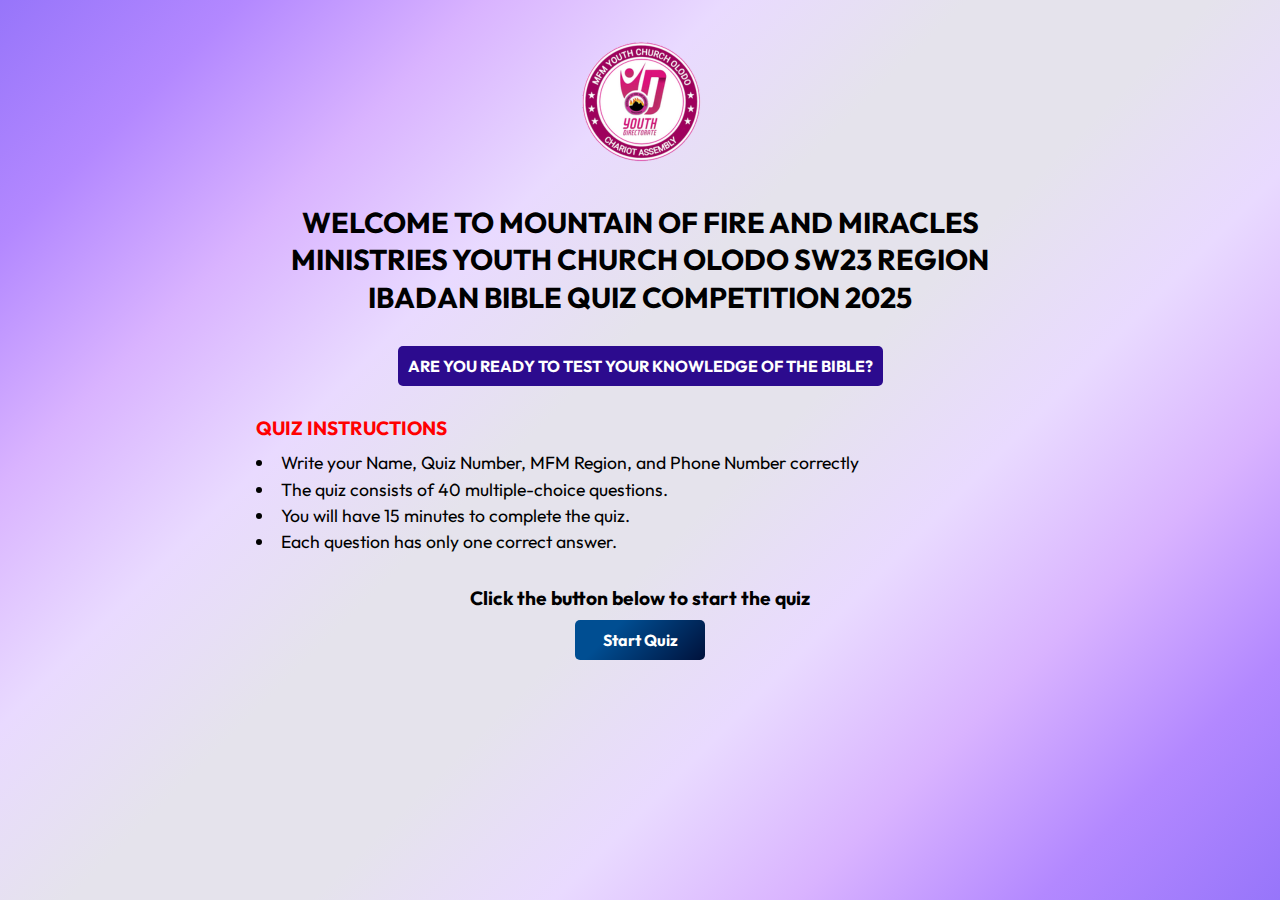
<file: index.html>
<!DOCTYPE html>
<html lang="en">
  <head>
    <meta charset="UTF-8" />
    <meta name="viewport" content="width=device-width, initial-scale=1.0" />
    <title>MFMYC OLODO QUIZ</title>
    <link rel="stylesheet" href="styles.css" />
    <link rel="icon" href="1 - Copy.png" type="image/x-icon" />
  </head>
  <body class="body1">
    <div class="landing-container">
      <div class="landing-content">
        <img src="1.png" alt="mfm olodo logo" class="logo"/>

        <h1>
          Welcome To Mountain Of Fire and Miracles Ministries Youth Church Olodo SW23 Region Ibadan BIBLE QUIZ competition 2025
        </h1>

        <p>Are you ready to test your knowledge of the Bible?</p>
      </div>

      <div class="quiz-instructions">
        <h2>Quiz Instructions</h2>
        <!-- <p>
          Before you begin the quiz, please read the following instructions
          carefully:
        </p> -->

        <ul>
          <li>
            Write your
            <span class="notices"
              >Name, Quiz Number, MFM Region, and Phone Number</span
            >
            correctly
          </li>
          <li>The quiz consists of 40 multiple-choice questions.</li>
          <li>
            You will have <span class="notices">15 minutes</span> to complete
            the quiz.
          </li>
          <li>Each question has only one correct answer.</li>
          
        </ul>
      </div>

      <p class="to-start">Click the button below to start the quiz</p>
     

      <div class="start-quiz">
        
          <a href="User-Info.html" class="start-quiz-btn" >Start Quiz</a>
        
      </div>

    </div>
  </body>
</html>
</file>
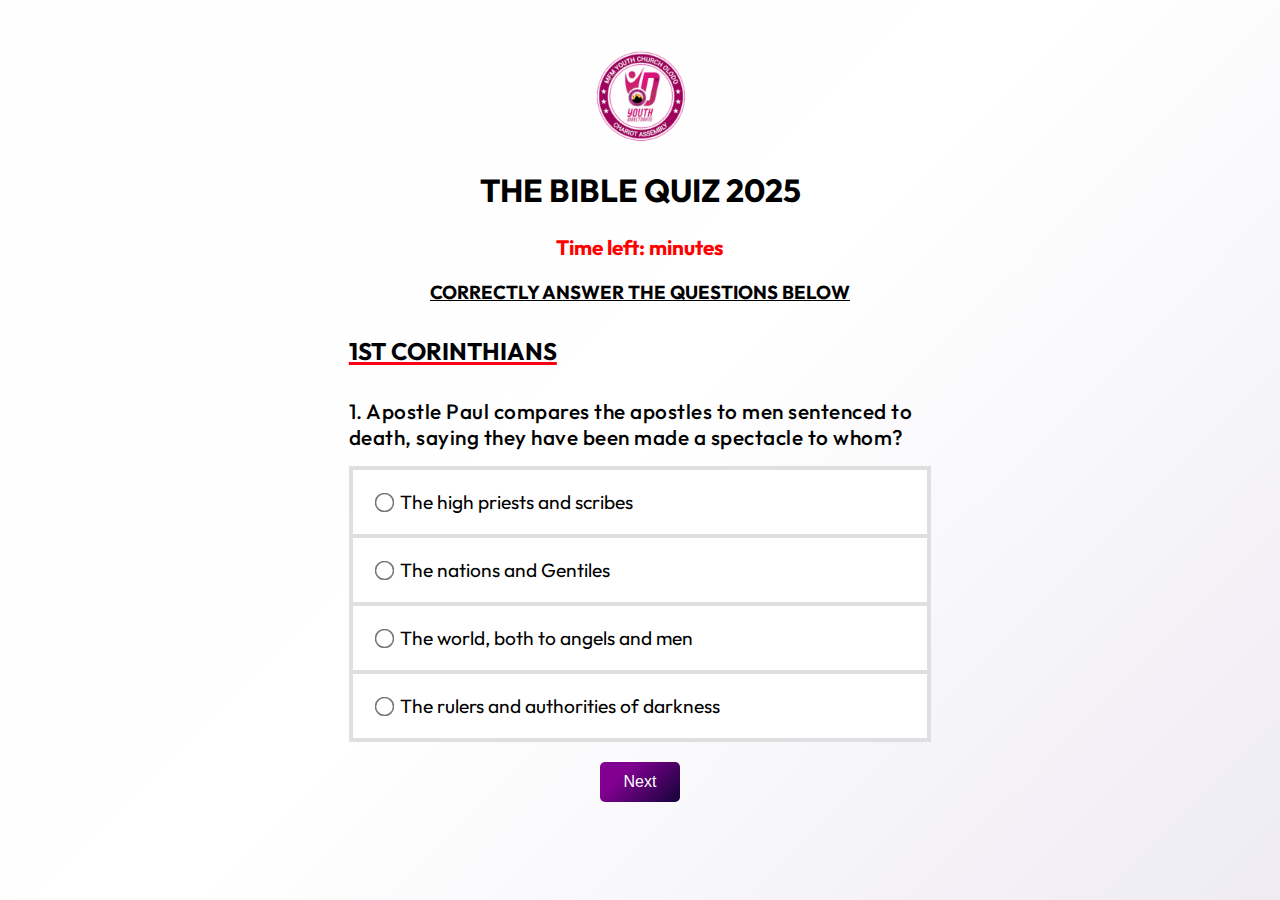
<file: quiz.html>
<!DOCTYPE html>
<html lang="en">
  <head>
    <meta charset="UTF-8" />
    <meta name="viewport" content="width=device-width, initial-scale=1.0" />
    <title>MFMYC OLODO Bible Quiz</title>
    <link rel="stylesheet" href="styles.css" />
    <link rel="icon" href="1 - Copy.png" type="image/x-icon" />
  </head>

  <body class="body">
    <div class="quiz-container">
      <!-- title heading -->

      <div class="title-heading">
        <img src="1.png" alt="mfm olodo logo" class="logo" />
        <h1>The Bible Quiz 2025</h1>
      </div>

      <div id="timer" class="timer">Time left:  minutes</div>

      <form id="quizForm" class="quiz-form">
        <h3>CORRECTLY ANSWER THE QUESTIONS BELOW</h3>

        
        <div class="quiz-ans-and-qs">

          <div class="questions">
            <p class="chapter">1st Corinthians</p>
            <p>1. Apostle Paul compares the apostles to men sentenced to death, saying they have been made a spectacle to whom?</p>
            <div class="question-label">
              <label><input type="radio" name="q1" value="The high priests and scribes" /> The high priests and scribes</label>
              <label><input type="radio" name="q1" value="The nations and Gentiles" /> The nations and Gentiles</label>
              <label><input type="radio" name="q1" value="The world, both to angels and men" /> The world, both to angels and men</label>
              <label><input type="radio" name="q1" value="The rulers and authorities of darkness" /> The rulers and authorities of darkness</label>
            </div>
          </div>
          
          <div class="questions">
            <p>2. Apostle Paul warns against sexual immorality, citing an event where how many Israelites fell in one day?</p>
            <div class="question-label">
              <label><input type="radio" name="q2" value="12,000" /> 12,000</label>
              <label><input type="radio" name="q2" value="23,000" /> 23,000</label>
              <label><input type="radio" name="q2" value="50,000" /> 50,000</label>
              <label><input type="radio" name="q2" value="70,000" /> 70,000</label>
            </div>
          </div>
          
          <div class="questions">
            <p>3. 1 Corinthians 16:14 says let all your things be done with________</p>
            <div class="question-label">
              <label><input type="radio" name="q3" value="Love" /> Love</label>
              <label><input type="radio" name="q3" value="Compassion" /> Compassion</label>
              <label><input type="radio" name="q3" value="Charity" /> Charity</label>
              <label><input type="radio" name="q3" value="Joy" /> Joy</label>
            </div>
          </div>
          
          <div class="questions">
            <p>4. What did Paul say should be done to the man living in sin with his father's wife? "To deliver such an one unto Satan for the destruction of the flesh, ___."</p>
            <div class="question-label">
              <label><input type="radio" name="q4" value="that the spirit may be saved in the day of the Lord Jesus" /> that the spirit may be saved in the day of the Lord Jesus</label>
              <label><input type="radio" name="q4" value="so that he may learn to fear" /> so that he may learn to fear</label>
              <label><input type="radio" name="q4" value="that others may be warned" /> that others may be warned</label>
              <label><input type="radio" name="q4" value="that he may repent before the church" /> that he may repent before the church</label>
            </div>
          </div>
          
          <div class="questions">
            <p>5. On which day did Paul instruct the Corinthians to lay by in store?</p>
            <div class="question-label">
              <label><input type="radio" name="q5" value="the first Sabbath" /> the first Sabbath</label>
              <label><input type="radio" name="q5" value="the feast day" /> the feast day</label>
              <label><input type="radio" name="q5" value="the first day of the week" /> the first day of the week</label>
              <label><input type="radio" name="q5" value="the day of atonement" /> the day of atonement</label>
            </div>
          </div>
          
          <div class="questions">
            <p>6. What did Paul exhort the brethren to do in the faith? "Watch ye, stand fast in the faith, _."</p>
            <div class="question-label">
              <label><input type="radio" name="q6" value="be steadfast and hopeful" /> be steadfast and hopeful</label>
              <label><input type="radio" name="q6" value="quit you like men, be strong" /> quit you like men, be strong</label>
              <label><input type="radio" name="q6" value="put on the armor of God" /> put on the armor of God</label>
              <label><input type="radio" name="q6" value="walk worthy of your calling" /> walk worthy of your calling</label>
            </div>
          </div>
          
          <div class="questions">
            <p class="chapter">2nd Corinthians</p>
            <p>7. Apostle Paul distinguishes between two types of sorrow. What does worldly sorrow lead to?</p>
            <div class="question-label">
              <label><input type="radio" name="q7" value="Repentance" /> Repentance</label>
              <label><input type="radio" name="q7" value="Death" /> Death</label>
              <label><input type="radio" name="q7" value="Humility" /> Humility</label>
              <label><input type="radio" name="q7" value="Forgiveness" /> Forgiveness</label>
            </div>
          </div>
          
          <div class="questions">
            <p>8. How did Paul escape from Damascus when King Aretas’ governor sought to arrest him?</p>
            <div class="question-label">
              <label><input type="radio" name="q8" value="He disguised himself as a soldier" /> He disguised himself as a soldier</label>
              <label><input type="radio" name="q8" value="He fled on foot through the desert" /> He fled on foot through the desert</label>
              <label><input type="radio" name="q8" value="He was let down in a basket through a window" /> He was let down in a basket through a window</label>
              <label><input type="radio" name="q8" value="He bribed the guards" /> He bribed the guards</label>
            </div>
          </div>
          
          <div class="questions">
            <p>9. What does Paul say about the letter versus the spirit in 2 Corinthians 3:6?</p>
            <div class="question-label">
              <label><input type="radio" name="q9" value="the spirit giveth life" /> the spirit giveth life</label>
              <label><input type="radio" name="q9" value="the spirit giveth truth" /> the spirit giveth truth</label>
              <label><input type="radio" name="q9" value="the spirit giveth joy" /> the spirit giveth joy</label>
              <label><input type="radio" name="q9" value="the spirit giveth knowledge" /> the spirit giveth knowledge</label>
            </div>
          </div>
          
          <div class="questions">
            <p>10. "But we have this treasure in earthen vessels, that the excellency of the power may be of God, and not of us" Where can find this?</p>
            <div class="question-label">
              <label><input type="radio" name="q10" value="2 Corinthians 7:5" /> 2 Corinthians 7:5</label>
              <label><input type="radio" name="q10" value="2 Corinthians 4:7" /> 2 Corinthians 4:7</label>
              <label><input type="radio" name="q10" value="2 Corinthians 7:4" /> 2 Corinthians 7:4</label>
              <label><input type="radio" name="q10" value="2 Corinthians 5:7" /> 2 Corinthians 5:7</label>
            </div>
          </div>
          <div class="questions">
            <p>11. What does Paul say about those who compare themselves among themselves?</p>
            <div class="question-label">
              <label><input type="radio" name="q11" value="proud" /> proud</label>
              <label><input type="radio" name="q11" value="boastful" /> boastful</label>
              <label><input type="radio" name="q11" value="not wise" /> not wise</label>
              <label><input type="radio" name="q11" value="deceived" /> deceived</label>
            </div>
          </div>
          
          <div class="questions">
            <p>12. What do we have if our earthly house of this tabernacle is dissolved? "For we know that if our earthly house of this tabernacle were dissolved, we have ____"</p>
            <div class="question-label">
              <label><input type="radio" name="q12" value="a home prepared in heaven" /> a home prepared in heaven</label>
              <label><input type="radio" name="q12" value="an eternal promise from God" /> an eternal promise from God</label>
              <label><input type="radio" name="q12" value="a resting place with the angels" /> a resting place with the angels</label>
              <label><input type="radio" name="q12" value="a building of God, an house not made with hands, eternal in the heavens" /> a building of God, an house not made with hands, eternal in the heavens</label>
            </div>
          </div>
          
          <div class="questions">
            <p class="chapter">1st Samuel</p>
            <p>13. When the Ark of God was placed in the temple of Dagon, what specifically happened to the idol of Dagon on the second day?</p>
            <div class="question-label">
              <label><input type="radio" name="q13" value="It melted like wax" /> It melted like wax</label>
              <label><input type="radio" name="q13" value="It was turned to dust" /> It was turned to dust</label>
              <label><input type="radio" name="q13" value="It fell, breaking its head and hands" /> It fell, breaking its head and hands</label>
              <label><input type="radio" name="q13" value="It split in half from top to bottom" /> It split in half from top to bottom</label>
            </div>
          </div>
          
          <div class="questions">
            <p>14. What did Eli tell Samuel to say when God called again?</p>
            <div class="question-label">
              <label><input type="radio" name="q14" value="Speak, Lord, for your child is listening." /> Speak, Lord, for your child is listening.</label>
              <label><input type="radio" name="q14" value="Speak, Lord, for your servant is listening." /> Speak, Lord, for your servant is listening.</label>
              <label><input type="radio" name="q14" value="Speak, Lord, for your love is listening." /> Speak, Lord, for your love is listening.</label>
              <label><input type="radio" name="q14" value="Speak, Lord, for I am listening." /> Speak, Lord, for I am listening.</label>
            </div>
          </div>
          
          <div class="questions">
            <p>15. The ark of the Lord was in the Philistine country for ____________ months.</p>
            <div class="question-label">
              <label><input type="radio" name="q15" value="Seven" /> Seven</label>
              <label><input type="radio" name="q15" value="Eight" /> Eight</label>
              <label><input type="radio" name="q15" value="Six" /> Six</label>
              <label><input type="radio" name="q15" value="Ten" /> Ten</label>
            </div>
          </div>
          
          <div class="questions">
            <p>16. How long did Eli judge Israel?</p>
            <div class="question-label">
              <label><input type="radio" name="q16" value="40 years" /> 40 years</label>
              <label><input type="radio" name="q16" value="41 years" /> 41 years</label>
              <label><input type="radio" name="q16" value="42 years" /> 42 years</label>
              <label><input type="radio" name="q16" value="43 years" /> 43 years</label>
            </div>
          </div>
          
          <div class="questions">
            <p>17. How long did David dwell in the country of the Philistines according to Samuel chapter 27?</p>
            <div class="question-label">
              <label><input type="radio" name="q17" value="Two full years" /> Two full years</label>
              <label><input type="radio" name="q17" value="A full year and four months" /> A full year and four months</label>
              <label><input type="radio" name="q17" value="Six months and ten days" /> Six months and ten days</label>
              <label><input type="radio" name="q17" value="Three harvest seasons" /> Three harvest seasons</label>
            </div>
          </div>
          
          <div class="questions">
            <p>18. Why did Jonathan unknowingly break Saul’s oath?</p>
            <div class="question-label">
              <label><input type="radio" name="q18" value="He killed a Philistine when Saul commanded peace" /> He killed a Philistine when Saul commanded peace</label>
              <label><input type="radio" name="q18" value="He took an oath in his own name instead of the Lord's" /> He took an oath in his own name instead of the Lord's</label>
              <label><input type="radio" name="q18" value="He ate honey, not knowing Saul had forbidden food" /> He ate honey, not knowing Saul had forbidden food</label>
              <label><input type="radio" name="q18" value="He built an altar to God without consulting the priests" /> He built an altar to God without consulting the priests</label>
            </div>
          </div>
          
          <div class="questions">
            <p>19. Why did David refuse to kill Saul when he had the chance?</p>
            <div class="question-label">
              <label><input type="radio" name="q19" value="He feared the people would rebel" /> He feared the people would rebel</label>
              <label><input type="radio" name="q19" value="He swore an oath to Jonathan" /> He swore an oath to Jonathan</label>
              <label><input type="radio" name="q19" value="He did not want to lift his hand against the Lord’s anointed" /> He did not want to lift his hand against the Lord’s anointed</label>
              <label><input type="radio" name="q19" value="He believed Saul would repent and restore him" /> He believed Saul would repent and restore him</label>
            </div>
          </div>
          
          <div class="questions">
            <p class="chapter">2nd Samuel</p>
            <p>20. In 2 Samuel 5, what group of people did David say would be excluded from entering the Lord’s house?</p>
            <div class="question-label">
              <label><input type="radio" name="q20" value="The idolaters" /> The idolaters</label>
              <label><input type="radio" name="q20" value="The blind and the lame" /> The blind and the lame</label>
              <label><input type="radio" name="q20" value="The uncircumcised" /> The uncircumcised</label>
              <label><input type="radio" name="q20" value="The Moabites and Ammonites" /> The Moabites and Ammonites</label>
            </div>
          </div>
                    
          <div class="questions">
            <p>21. In 2 Samuel 16, whose advice was considered as if one had inquired of God?</p>
            <div class="question-label">
              <label><input type="radio" name="q21" value="Ahithophel" /> Ahithophel</label>
              <label><input type="radio" name="q21" value="Hushai" /> Hushai</label>
              <label><input type="radio" name="q21" value="Joab" /> Joab</label>
              <label><input type="radio" name="q21" value="Zadok" /> Zadok</label>
            </div>
          </div>
          
          <div class="questions">
            <p>22. Who did Ziba say remained of the house of Saul?</p>
            <div class="question-label">
              <label><input type="radio" name="q22" value="Jonathan" /> Jonathan</label>
              <label><input type="radio" name="q22" value="Mephibosheth" /> Mephibosheth</label>
              <label><input type="radio" name="q22" value="Ammiel" /> Ammiel</label>
              <label><input type="radio" name="q22" value="Machir" /> Machir</label>
            </div>
          </div>
          
          <div class="questions">
            <p>23. According to 2 Samuel 24:24 What did David say to Araunah when offered the threshing floor for free?</p>
            <div class="question-label">
              <label><input type="radio" name="q23" value="has no value" /> has no value</label>
              <label><input type="radio" name="q23" value="is given to me" /> is given to me</label>
              <label><input type="radio" name="q23" value="doth cost me nothing" /> doth cost me nothing</label>
              <label><input type="radio" name="q23" value="belongs to another" /> belongs to another</label>
            </div>
          </div>
          
          <div class="questions">
            <p>24. What did Abner propose to Joab at Gibeon in 2 Samuel 2:14? "Let the young men now arise, and play before us. And Joab said, _."</p>
            <div class="question-label">
              <label><input type="radio" name="q24" value="Let them arise" /> Let them arise</label>
              <label><input type="radio" name="q24" value="Let them show their strength" /> Let them show their strength</label>
              <label><input type="radio" name="q24" value="That is a good idea" /> That is a good idea</label>
              <label><input type="radio" name="q24" value="They shall fight for us" /> They shall fight for us</label>
            </div>
          </div>
          
          <div class="questions">
            <p>25. What was the name of the son born to David and Bathsheba after the first child died?</p>
            <div class="question-label">
              <label><input type="radio" name="q25" value="Nathan" /> Nathan</label>
              <label><input type="radio" name="q25" value="Solomon" /> Solomon</label>
              <label><input type="radio" name="q25" value="Jedidiah" /> Jedidiah</label>
              <label><input type="radio" name="q25" value="Absalom" /> Absalom</label>
            </div>
          </div>
          
          <div class="questions">
            <p class="chapter">Job</p>
            <p>26. In Job 41:1-34, Leviathan is described as a powerful creature. Which of the following is NOT mentioned as one of its characteristics?</p>
            <div class="question-label">
              <label><input type="radio" name="q26" value="It breathes fire" /> It breathes fire</label>
              <label><input type="radio" name="q26" value="Its back has rows of shields" /> Its back has rows of shields</label>
              <label><input type="radio" name="q26" value="It can be captured with a hook" /> It can be captured with a hook</label>
              <label><input type="radio" name="q26" value="It causes the sea to boil like a pot" /> It causes the sea to boil like a pot</label>
            </div>
          </div>
          
          <div class="questions">
            <p>27. Where were Job's children when the 1st messenger brought the bad news?</p>
            <div class="question-label">
              <label><input type="radio" name="q27" value="Youngest brother's house" /> Youngest brother's house</label>
              <label><input type="radio" name="q27" value="Eldest brother's house" /> Eldest brother's house</label>
              <label><input type="radio" name="q27" value="Mother's house" /> Mother's house</label>
              <label><input type="radio" name="q27" value="Father's house" /> Father's house</label>
            </div>
          </div>
          
          <div class="questions">
            <p>28. Eliphaz was from which tribe?</p>
            <div class="question-label">
              <label><input type="radio" name="q28" value="Tamen" /> Tamen</label>
              <label><input type="radio" name="q28" value="Teman" /> Teman</label>
              <label><input type="radio" name="q28" value="Naanat" /> Naanat</label>
              <label><input type="radio" name="q28" value="Taman" /> Taman</label>
            </div>
          </div>
          
          <div class="questions">
            <p>29. According Job 26:5-7 He stretcheth out the north over the empty place, and hangeth the earth ___</p>
            <div class="question-label">
              <label><input type="radio" name="q29" value="Upon pillars" /> Upon pillars</label>
              <label><input type="radio" name="q29" value="Under The heavens" /> Under The heavens</label>
              <label><input type="radio" name="q29" value="Upon Nothing" /> Upon Nothing</label>
              <label><input type="radio" name="q29" value="Under the Sun" /> Under the Sun</label>
            </div>
          </div>
          
          <div class="questions">
            <p>30. In Job 19, how does Job describe his physical state during suffering? "My bone cleaveth to my skin and to my flesh, and I am escaped __."</p>
            <div class="question-label">
              <label><input type="radio" name="q30" value="by grace alone" /> by grace alone</label>
              <label><input type="radio" name="q30" value="by divine mercy" /> by divine mercy</label>
              <label><input type="radio" name="q30" value="with the skin of my teeth" /> with the skin of my teeth</label>
              <label><input type="radio" name="q30" value="from destruction" /> from destruction</label>
            </div>
          </div>

          <div class="questions">
            <p>31. According to Job 11 What rhetorical question does Zophar ask Job? "Canst thou by searching find out God? canst thou __?"</p>
            <div class="question-label">
              <label><input type="radio" name="q31" value="find out the Almighty unto perfection?" /> find out the Almighty unto perfection?</label>
              <label><input type="radio" name="q31" value="reach his dwelling place?" /> reach his dwelling place?</label>
              <label><input type="radio" name="q31" value="see his full power?" /> see his full power?</label>
              <label><input type="radio" name="q31" value="know the end from the beginning?" /> know the end from the beginning?</label>
            </div>
          </div>
          
          <div class="questions">
            <p>32. How many children did Job have before his trials began?</p>
            <div class="question-label">
              <label><input type="radio" name="q32" value="5" /> 5</label>
              <label><input type="radio" name="q32" value="7" /> 7</label>
              <label><input type="radio" name="q32" value="10" /> 10</label>
              <label><input type="radio" name="q32" value="12" /> 12</label>
            </div>
          </div>
          
          <div class="questions">
            <p>33. What did Job's wife suggest he do in his suffering?</p>
            <div class="question-label">
              <label><input type="radio" name="q33" value="Pray harder" /> Pray harder</label>
              <label><input type="radio" name="q33" value="Trust God" /> Trust God</label>
              <label><input type="radio" name="q33" value="Curse God and die" /> Curse God and die</label>
              <label><input type="radio" name="q33" value="Run away" /> Run away</label>
            </div>
          </div>
          
          <div class="questions">
            <p class="chapter">Luke</p>
            <p>34. Pilates mixed the blood of who with sacrifice in the book of Luke?</p>
            <div class="question-label">
              <label><input type="radio" name="q34" value="Nazarenes" /> Nazarenes</label>
              <label><input type="radio" name="q34" value="Capernaumites" /> Capernaumites</label>
              <label><input type="radio" name="q34" value="Galileans" /> Galileans</label>
              <label><input type="radio" name="q34" value="Tiberians" /> Tiberians</label>
            </div>
          </div>
          
          <div class="questions">
            <p>35. How long had the prophetess Anna been a widow before she saw baby Jesus?</p>
            <div class="question-label">
              <label><input type="radio" name="q35" value="44 years" /> 44 years</label>
              <label><input type="radio" name="q35" value="64 years" /> 64 years</label>
              <label><input type="radio" name="q35" value="77 years" /> 77 years</label>
              <label><input type="radio" name="q35" value="84 years" /> 84 years</label>
            </div>
          </div>
          
          <div class="questions">
            <p>36. In Luke 13:4, Jesus refers to a tragic event where a tower fell and killed people. Where was this tower located?</p>
            <div class="question-label">
              <label><input type="radio" name="q36" value="Siloam" /> Siloam</label>
              <label><input type="radio" name="q36" value="Gabbatha" /> Gabbatha</label>
              <label><input type="radio" name="q36" value="Golgotha" /> Golgotha</label>
              <label><input type="radio" name="q36" value="Bethsaida" /> Bethsaida</label>
            </div>
          </div>
          
          <div class="questions">
            <p>37. In Luke 22 Jesus tells Peter that Satan has asked for permission to do what?</p>
            <div class="question-label">
              <label><input type="radio" name="q37" value="Blind him" /> Blind him</label>
              <label><input type="radio" name="q37" value="Sift him as wheat" /> Sift him as wheat</label>
              <label><input type="radio" name="q37" value="Take his life" /> Take his life</label>
              <label><input type="radio" name="q37" value="Make him deny Jesus three times" /> Make him deny Jesus three times</label>
            </div>
          </div>
          
          <div class="questions">
            <p>38. Luke 23:19 – "Who for a certain sedition made in the city, and for murder, was cast into prison." Who does the Bible refer to here?</p>
            <div class="question-label">
              <label><input type="radio" name="q38" value="Judas Iscariot" /> Judas Iscariot</label>
              <label><input type="radio" name="q38" value="Peter" /> Peter</label>
              <label><input type="radio" name="q38" value="Barabbas" /> Barabbas</label>
              <label><input type="radio" name="q38" value="Simon of Cyrene" /> Simon of Cyrene</label>
            </div>
          </div>
          
          <div class="questions">
            <p>39. The city of Emmaus was far from Jerusalem with _____</p>
            <div class="question-label">
              <label><input type="radio" name="q39" value="Ten furlongs (or 12 miles)" /> Ten furlongs (or 12 miles)</label>
              <label><input type="radio" name="q39" value="Threescore furlongs (or 7 miles)" /> Threescore furlongs (or 7 miles)</label>
              <label><input type="radio" name="q39" value="Forty stadia (or 10 miles)" /> Forty stadia (or 10 miles)</label>
              <label><input type="radio" name="q39" value="Half a day’s journey (or 30 miles)" /> Half a day’s journey (or 30 miles)</label>
            </div>
          </div>
          
          <div class="questions">
            <p>40. How many chapters do will have in the book of Luke?</p>
            <div class="question-label">
              <label><input type="radio" name="q40" value="24" /> 24</label>
              <label><input type="radio" name="q40" value="25" /> 25</label>
              <label><input type="radio" name="q40" value="26" /> 26</label>
              <label><input type="radio" name="q40" value="27" /> 27</label>
            </div>
          </div>
          


         </div>  

      </form>

      <div class="pre-next-container">
        <button id="prevButton">Previous</button>
        <button id="nextButton">Next</button>
      </div>

      <div class="button-container">
        <button id="submitButton">Submit</button>
      </div>

      <div id="result"></div>

      <div id="customModal" class="modal">
        <div class="modal-contents">
        <div class="modal-content">
          <p>Is this your final submission?</p>
          <button id="confirmYes">Yes</button>
          <button id="confirmNo">No</button>
        </div>
        </div>
      </div>
    </div>

    <script src="script.js"></script>
  </body>
</html>
</file>
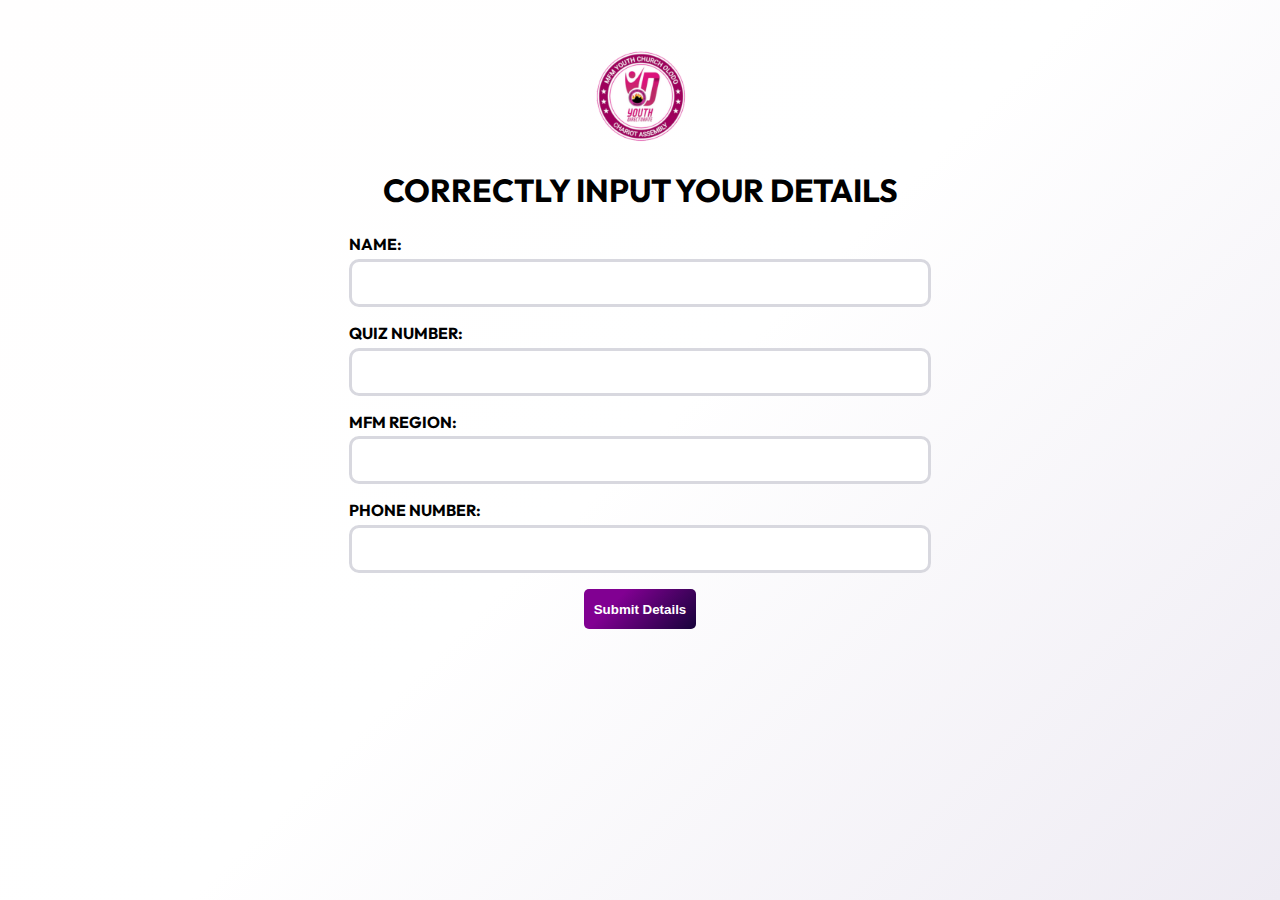
<file: User-Info.html>
<!DOCTYPE html>
<html lang="en">
  <head>
    <meta charset="UTF-8" />
    <meta name="viewport" content="width=device-width, initial-scale=1.0" />
    <title>MFMYC OLODO Bible Quiz</title>
    <link rel="stylesheet" href="styles.css" />
    <link rel="icon" href="1 - Copy.png" type="image/x-icon" />
  </head>

  <body class="body">
    <div class="quiz-container">
      <div class="title-heading">
        <img src="1.png" alt="mfm olodo logo" class="logo" />
        <h1>Correctly Input Your Details</h1>
      </div>

      <form id="user-info-form" class="user-info-form">
        <div class="participant-details">
          <label>NAME:</label>
          <input type="text" id="name" required />

          <label>QUIZ NUMBER:</label>
          <input type="text" id="examNumber" required />

          <label>MFM REGION:</label>
          <input type="text" id="region" required />

          <label>PHONE NUMBER:</label>
          <input type="text" id="phone" required />
        </div>

        <button type="submit" class="submit-details-btn">Submit Details</button>

        <div class="Proceed-to-start-Quiz">
          <a
            href="quiz.html"
            class="Proceed-to-start-Quiz-btn"
            style="display: none"
            >Proceed to start Quiz</a
          >
        </div>
      </form>
    </div>

    <script src="user-info.js"></script>
  
  </body>
</html>
</file>
<file: styles.css>
@import url("https://fonts.googleapis.com/css2?family=Outfit:wght@100..900&display=swap");

*,
*::after,
*::before {
  padding: 0;
  margin: 0;
  box-sizing: border-box;
  user-select: none; /* Standard for most modern browsers */
  -webkit-user-select: none; /* Safari */
  -moz-user-select: none; /* Firefox */
  -ms-user-select: none; /* Internet Explorer/Edge */
}

/* landing page */
html {
  scroll-behavior: smooth;
  font-family: "Outfit", sans-serif;
}

.body1 {
  /* font-family: Arial, sans-serif; */
  background: linear-gradient(
    135deg,
    #9775fa,
    #b388ff,
    #d9b3ff,
    #e9daff,
    #e5e3ec,
    #e5e3ec,
    #e9daff,
    #d9b3ff,
    #b388ff,
    #9775fa
  );

  background-repeat: no-repeat;
  text-align: center;
  background-size: cover;
  width: 100%;
  min-height: 100vh;
}

.landing-container {
  width: 60%;
  margin: 0 auto;
  text-align: center;
}
@media (max-width: 1000px) {
  .landing-container {
    width: 80%;
  }
}
@media (max-width: 600px) {
  .landing-container {
    width: 95%;
  }
}

.landing-content h1 {
  text-transform: uppercase;
  margin-bottom: 30px;
  line-height: 1.3;
  font-size: 1.8rem;
}
@media (max-width: 1000px) {
  .logo {
    width: 150px;
    height: 150px;
    margin: 10px auto 0;
  }
}
@media (max-width: 600px) {
  .landing-content h1 {
    line-height: 1.3;
    font-size: 1.1rem;
  }
  .landing-content p {
    height: auto;
    color: #fff;
    padding: 10px 10px;
    font-weight: bold;
    display: inline-block;
    outline: none;
    border-radius: 5px;
    background: #2c0b8e;
  }
  .logo {
    width: 100px;
    height: 100px;
    margin: 10px auto 0;
  }
}

.landing-content p {
  text-transform: uppercase;
  margin-bottom: 30px;
  font-weight: bold;
  color: #fff;
  padding: 10px 10px;
  font-weight: bold;
  display: inline-block;
  outline: none;
  border-radius: 5px;
  background: #2c0b8e;
}

.quiz-instructions {
  text-align: left;
  margin-bottom: 30px;
}
.quiz-instructions h2 {
  text-transform: uppercase;
  margin-bottom: 10px;
  font-size: 1.2rem;
  color: red;
}
.quiz-instructions p {
  margin-bottom: 10px;
  font-size: 1.1rem;
  color: #ff0606;
}
.quiz-instructions li {
  list-style-position: inside;
  line-height: 1.5;
  font-size: 1.1rem;
}
.to-start {
  font-size: 1.2rem;
  font-weight: bold;
}
.start-quiz {
  width: 130px;
  margin: 10px auto 100px;
}
.Proceed-to-start-Quiz {
  width: 200px;
  margin: 10px auto 100px;
}

.start-quiz-btn,
.Proceed-to-start-Quiz-btn {
  width: 100%;
  height: 40px;
  color: #fff;
  padding: 10px 10px;
  font-weight: bold;
  cursor: pointer;
  transition: all 0.3s ease;
  position: relative;
  display: block;
  outline: none;
  border-radius: 5px;
  border: none;
  background-size: 120% auto;
  background-image: linear-gradient(315deg, #000428 0%, #004e92 75%);
  text-decoration: none;
  text-align: center;
}
.start-quiz-btn:hover,
.Proceed-to-start-Quiz-btn:hover {
  background-position: right center;
}
.start-quiz-btn:active,
.Proceed-to-start-Quiz-btn:active {
  top: 2px;
}

/* quiz */
.body {
  /* font-family: Arial, sans-serif; */
  background: linear-gradient(135deg, #fffefe, #ffffff, #eeebf3);
  background-repeat: no-repeat;
  text-align: center;
  background-size: cover;
  width: 100%;
  min-height: 100vh;
}

.quiz-container {
  /* background: white; */
  width: 60%;
  margin: 0 auto;
  padding: 20px;
  border-radius: 5px;
  /* box-shadow: 0px 0px 10px gray; */
}
@media (max-width: 1100px) {
  .quiz-container {
    padding: 20px;
    width: 70%;
  }
}
@media (max-width: 1000px) {
  .quiz-container {
    padding: 20px;
    width: 80%;
  }
}
@media (max-width: 800px) {
  .quiz-container {
    padding: 20px;
    width: 90%;
  }
}
@media (max-width: 600px) {
  .quiz-container {
    padding: 20px 5px;
    width: 100%;
  }
}

.title-heading {
  display: flex;
  width: 100%;
  justify-content: center;
  align-items: center;
  flex-direction: column;
  margin-bottom: 1.5rem;
}

.title-heading h1 {
  text-transform: uppercase;
  /* font-family: monospace; */
}

@media (max-width: 600px) {
  .title-heading h1 {
    font-size: 1.2rem;
  }
}
.title-heading img {
  width: 150px;
  height: 150px;
}
@media (max-width: 600px) {
  .title-heading img {
    width: 100px;
    height: 100px;
    margin: 10px auto 0;
  }
}

.timer {
  /* font-family: "Segoe UI", Tahoma, Geneva, Verdana, sans-serif; */
  font-weight: bold;
  margin: 10px;
  font-size: 1.3rem;
  color: red;
  margin-bottom: 20px;
}

.participant-details {
  display: flex;
  flex-direction: column;
  width: 80%;
  justify-content: center;
  align-items: start;
  margin: 0 auto;
}
@media (max-width: 1000px) {
  .participant-details {
    width: 80%;
  }
}

@media (max-width: 600px) {
  .participant-details {
    width: 90%;
  }
}

.participant-details label {
  margin-bottom: 0.3rem;
  font-weight: bold;
}
.participant-details input {
  width: 100%;
  height: 3rem;
  margin-bottom: 1rem;
  padding-left: 10px;
  font-size: 1.1rem;
  border-radius: 10px;
  border: 3px solid #d8d8df;
  appearance: none;
}

.submit-details-btn {
  height: 40px;
  color: #fff;
  padding: 10px 10px;
  font-weight: bold;
  cursor: pointer;
  outline: none;
  border-radius: 5px;
  border: none;
  background-size: 120% auto;
  background-image: linear-gradient(315deg, #000428 0%, #810092 75%);
  text-decoration: none;
  text-align: center;
}

input[type="number"]::-webkit-inner-spin-button,
input[type="number"]::-webkit-outer-spin-button {
  -webkit-appearance: none;
  margin: 0;
}
input[type="number"] {
  appearance: textfield;
}
.quiz-form h3,
.user-info-form h3 {
  margin-top: 1rem;
  font-weight: bold;
  text-decoration: underline;
}
.quiz-ans-and-qs {
  width: 80%;
  display: flex;
  justify-content: center;
  flex-direction: column;
  align-items: start;
  margin: 0 auto;
}
@media (max-width: 1000px) {
  .quiz-ans-and-qs {
    width: 80%;
  }
}
@media (max-width: 600px) {
  .quiz-ans-and-qs {
    width: 95%;
  }

  .quiz-form h3,
  .user-info-form h3 {
    font-size: 1rem;
    margin-top: 1rem;
    font-weight: bold;
    text-decoration: underline;
  }
}

.questions {
  width: 100%;
}
.chapter {
  margin: 2rem 0 1rem;
  font-weight: bolder;
  font-size: 1.5rem;
  text-align: start;
  text-transform: uppercase;
  text-decoration: underline 3px #fc0116;
  color: #000205;
}
.quiz-ans-and-qs p:not(.chapter) {
  margin: 2rem 0 1rem;
  font-weight: 500;
  font-size: 1.3rem;
  text-align: start;
  letter-spacing: 0.5px;
}

.question-label {
  display: flex;
  flex-direction: column;
  align-items: start;
  gap: 4px;
  border: 4px solid #dfdfe2;
  width: 100%;
  background-color: #dfdfe2;
}
.question-label label {
  font-size: 1.2rem;
  width: 100%;
  background-color: rgb(255, 255, 255);
  padding: 20px;
  text-align: start;
}

@media (max-width: 600px) {
  .question-label {
    gap: 3px;
    border: 3px solid #dfdfe2;
  }

  .question-label label {
    font-size: 1.4rem;
    width: 100%;
    padding: 10px;
  }
  .quiz-ans-and-qs p:not(.chapter) {
    font-size: 1.5rem;
  }
  .chapter{
    font-size: 1.2rem;
  }
}

input[type="radio"] {
  transform: scale(1.5); /* Increase the size by 1.5 times */
  margin: 5px; /* Add some margin for better spacing */
}

.pre-next-container {
  width: 50%;
  margin: 20px auto;
  gap: 30px;
  display: flex;
  justify-content: center;
  align-items: center;
}
.pre-next-container button {
  width: 80px;
  height: 40px;
  font-size: 1rem;
  color: #fff;
  cursor: pointer;
  outline: none;
  border-radius: 5px;
  border: none;
  background-size: 120% auto;
  background-image: linear-gradient(315deg, #000428 0%, #810092 75%);
  text-decoration: none;
  text-align: center;
}

@media (max-width: 600px) {
  .pre-next-container {
    width: 80%;
  }
}

.button-container button {
  width: 100px;

  height: 40px;
  font-size: 1.1rem;
  color: #fff;
  padding: 10px 10px;
  font-weight: bold;
  cursor: pointer;
  outline: none;
  border-radius: 5px;
  border: none;
  background-size: 120% auto;
  background-image: linear-gradient(315deg, #000428 0%, #004e92 75%);
  text-decoration: none;
  text-align: center;
}

.modal {
  display: none;
  position: fixed;
  top: 0;
  left: 0;
  width: 100%;
  height: 100%;
  background-color: rgba(0, 0, 0, 0.5);
  justify-content: center;
  align-items: center;
}
.modal-contents {
  display: flex;
  justify-content: center;
  align-items: center;
  width: 100%;
  height: 100%;
}
.modal-content {
  width: 300px;
  margin: 0 auto;
  background: white;
  padding: 20px;
  border-radius: 10px;
  text-align: center;
}

.modal-content button {
  margin: 10px;
  padding: 10px 20px;
  cursor: pointer;
  background: blue;
  color: white;
  border: none;
  cursor: pointer;
  margin-top: 30px;
}

@media (max-width: 600px) {
  .modal-content {
    width: 250px;
    padding: 10px 5px;
  }
}
</file>
